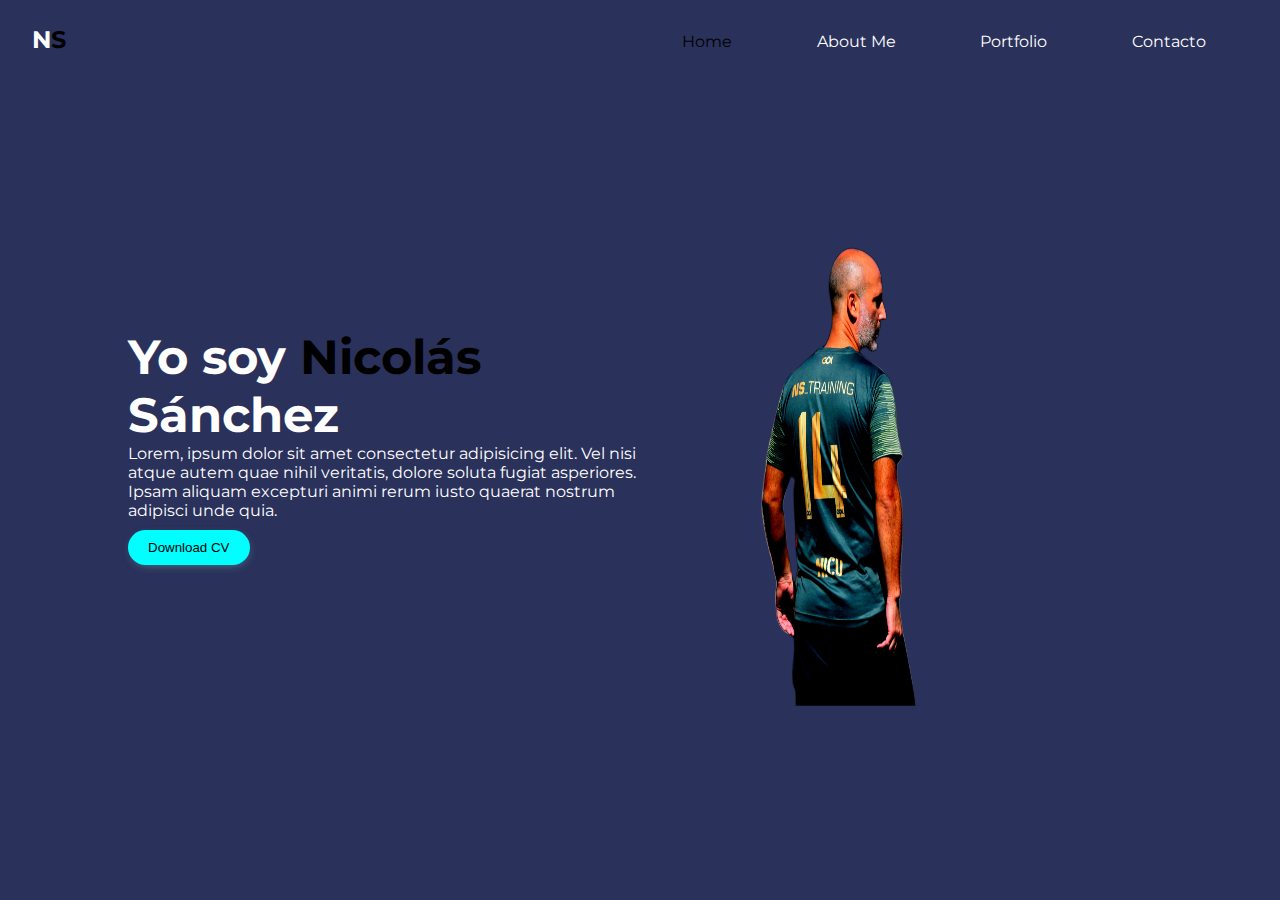
<file: index.html>
<!DOCTYPE html>
<html lang="es">
<head>
    <meta charset="utf-8">
    <meta http-equiv="X-UA-Compatible" content="IE=edge">
    <meta name="viewport" content="width=device-width, initial-scale=1">
    <title>Portfolio</title>
    <link rel="stylesheet" href="style.css">
</head id="titulo">
<body>
    <div class="wrapper">
        <header>
            <nav class="navbar">
                <div class="brand">
                <h2>N<span>S</span></h2>
                </div>
                <ul class="menu">
                    <li><a class="activo" href="#">Home</a></li>
                    <li><a href="#">About Me</a></li>
                    <li><a href="#">Portfolio</a></li>
                    <li><a href="#">Contacto</a></li>
                </ul>
            </nav>
        </header>
        <main class="main">
            <div class="info">
                <h1>Yo soy <span>Nicolás</span> Sánchez</h1>
                <p>Lorem, ipsum dolor sit amet consectetur adipisicing elit. Vel nisi atque autem quae nihil veritatis, dolore soluta fugiat asperiores. Ipsam aliquam excepturi animi rerum iusto quaerat nostrum adipisci unde quia.</p>
                <a download href="#">
                    <button class="download-cv" download="">Download CV</button>
                </a>
            </div>
            <img src="img/NicoFutbol.png" alt="Foto de Nicolas Sanchez">
        </main>
    </div>

    
    
</body>
</html>
</file>
<file: style.css>
@import url('https://fonts.googleapis.com/css2?family=Montserrat:wght@100;700&display=swap');

* {
    margin: 0;
    padding: 0;
    box-sizing: border-box;
}

body {
    font-family: 'Montserrat', sans-serif;
}

.wrapper {
   width: 100vw;
   height: 100vh;
   background-color: #2a315b; 
   color: #ffff;
}

.navbar {
    display: flex;
    justify-content: space-between;
    padding: 2em;
}

.brand {
    margin-top: -7px;
}

.brand span {
    color: black;
}

.menu {
    display: flex;
    width: 50%;
    justify-content: space-around;
}
.menu li {
    list-style: none;
}

.menu a {
    color: #ffff;
    text-decoration: none;
    padding: 10px 20px;
}

.menu .activo {
    color: black;
}

.menu a:hover {
    background-color: aqua;
    color: #2a315b;
    transition: ease-in 0.5s;
}

.main {
    margin: 0 auto;
    width: 80vw;
    height: 80vh;
    display: grid;
    grid-template-columns: repeat(2, 1fr);
    align-items: center;    
}

h1 {
    font-size: 3em;
}

span {
    color: black;
}

.download-cv {
    padding: 10px 20px;
    background-color: aqua;
    border: none;
    border-radius: 20px;
    margin-top: 10px;
    cursor: pointer;
    box-shadow: 1px 3px 11px -5px rgba(122, 215, 193, 0.69);
}

.download-cv:hover {
    background-color: #ffff;
    box-shadow: none;
}

.main img{
    width: 500px;
    height: 520px;
}
</file>
